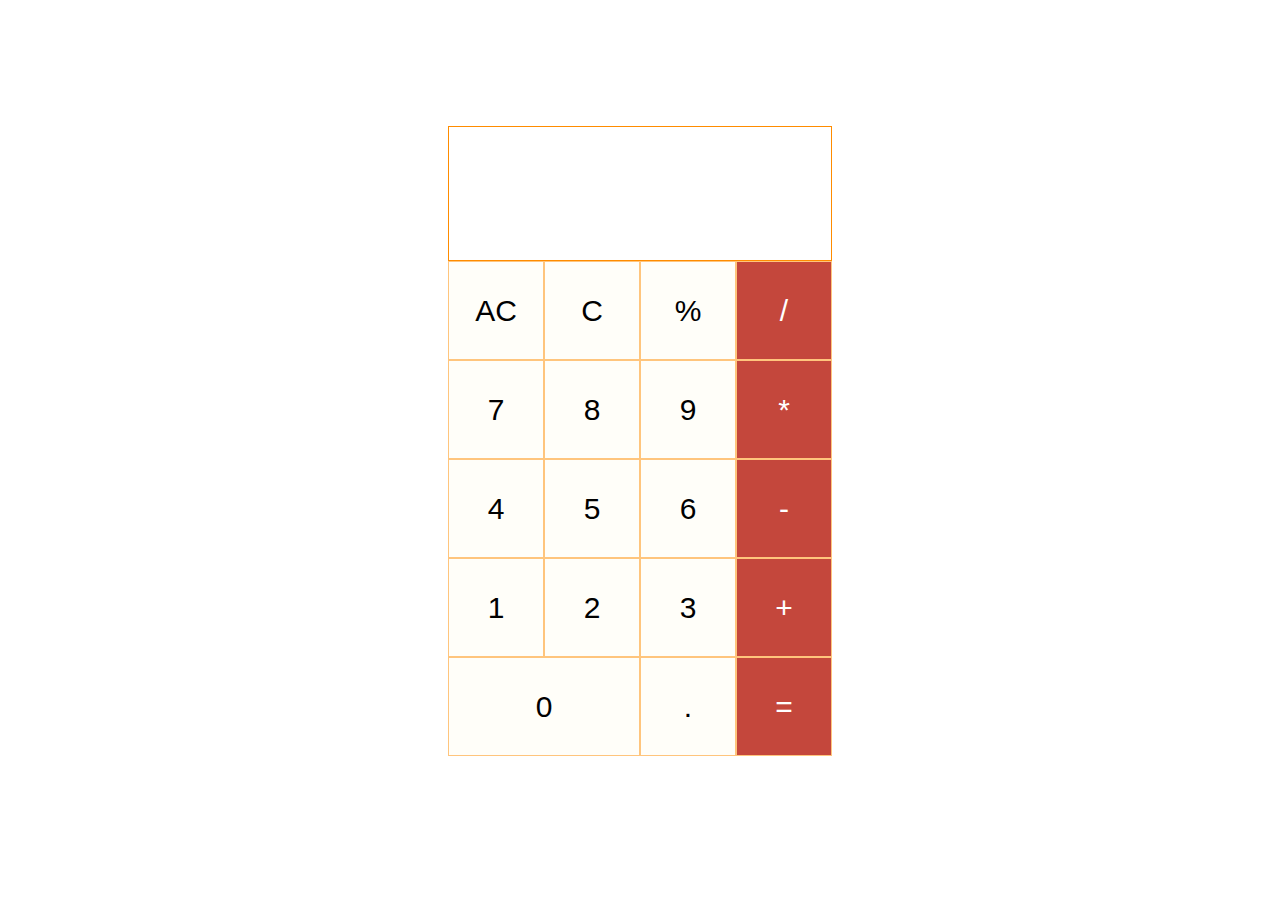
<file: calc.html>
<!DOCTYPE html>
<html lang="en">

<head>
    <meta charset="UTF-8">
    <meta name="viewport" content="width=device-width, initial-scale=1.0">
    <title>Document</title>
    <link rel="stylesheet" type="text/css" href="style.css">
</head>

<body>
    <div class="calculator">
        <div class="display">
            <p class="calculations"></p>
        </div>
        <div class="buttons">
            <div class="row1">
                <button id="ac">AC</button>
                <button id="c">C</button>
                <button id="modulo">%</button>
                <button class="red" id="slash">/</button>
            </div>
            <div class="row2">
                <button id="seven">7</button>
                <button id="eight">8</button>
                <button id="nine">9</button>
                <button class="red" id="mul">*</button>
            </div>
            <div class="row3">
                <button id="four">4</button>
                <button id="five">5</button>
                <button id="six">6</button>
                <button class="red" id="sub">-</button>
            </div>
            <div class="row4">
                <button id="one">1</button>
                <button id="two">2</button>
                <button id="three">3</button>
                <button class="red" id="add">+</button>
            </div>
            <div class="row5">
                <button style="width:50%;" id="zero">0</button>
                <button id="point">.</button>
                <button class="red" id="equal">=</button>
            </div>
        </div>
    </div>
    <script type="text/javascript" src="cs.js"></script>
</body>

</html>
</file>
<file: style.css>
.calculator
{
    margin:auto;
    margin-top:10%;
    height:70vh;
    width:30vw;
    min-width:300px;
    text-align: center;
}
.display
{
    box-sizing:border-box;
    width:100%;
    height:15vh;
    border:1px solid #ff8c00;
    padding:5px;
    position:relative;
    overflow:hidden;
}
button
{
    display:inline-block;
    margin-right:-2px;
    margin-left:-2px;
    width:25%;
    height:11vh;
    padding:0px;
    box-sizing: border-box;
    border:1px solid #ffc57d;
    background-color: #fffef9;
    font-size: 30px;
    font-family: “Helvetica Neue”, Helvetica, Arial, sans-serif;
}
.red
{
    background-color: #c4473c;
    color:white;
}
.calculations
{
    display:inline-block;
    position:absolute;
    right:5px;
    bottom:5px;
    margin:0px;
    width:min-content;
    max-width: 95%;
    overflow-wrap:break-word;
    text-align: right;
    height:auto;
    font-size:25px;
    font-weight:bolder;
}
</file>
